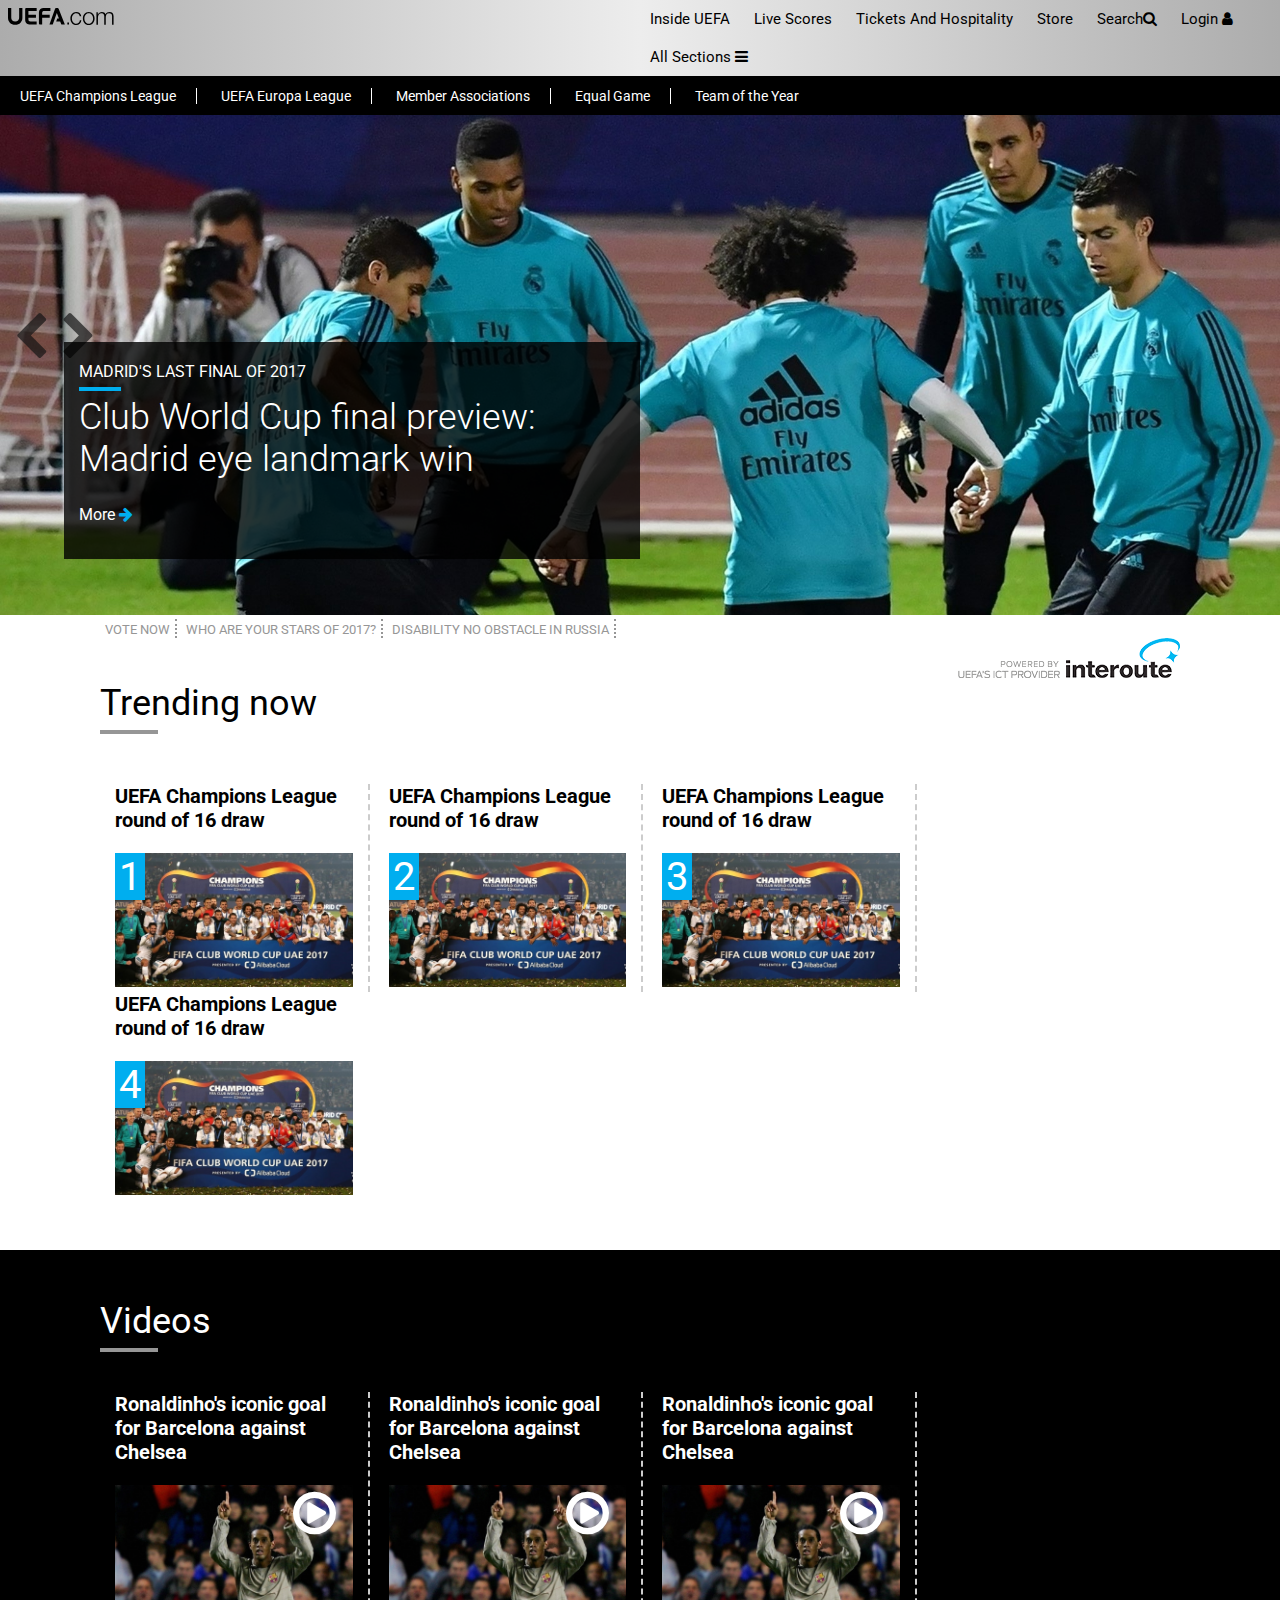
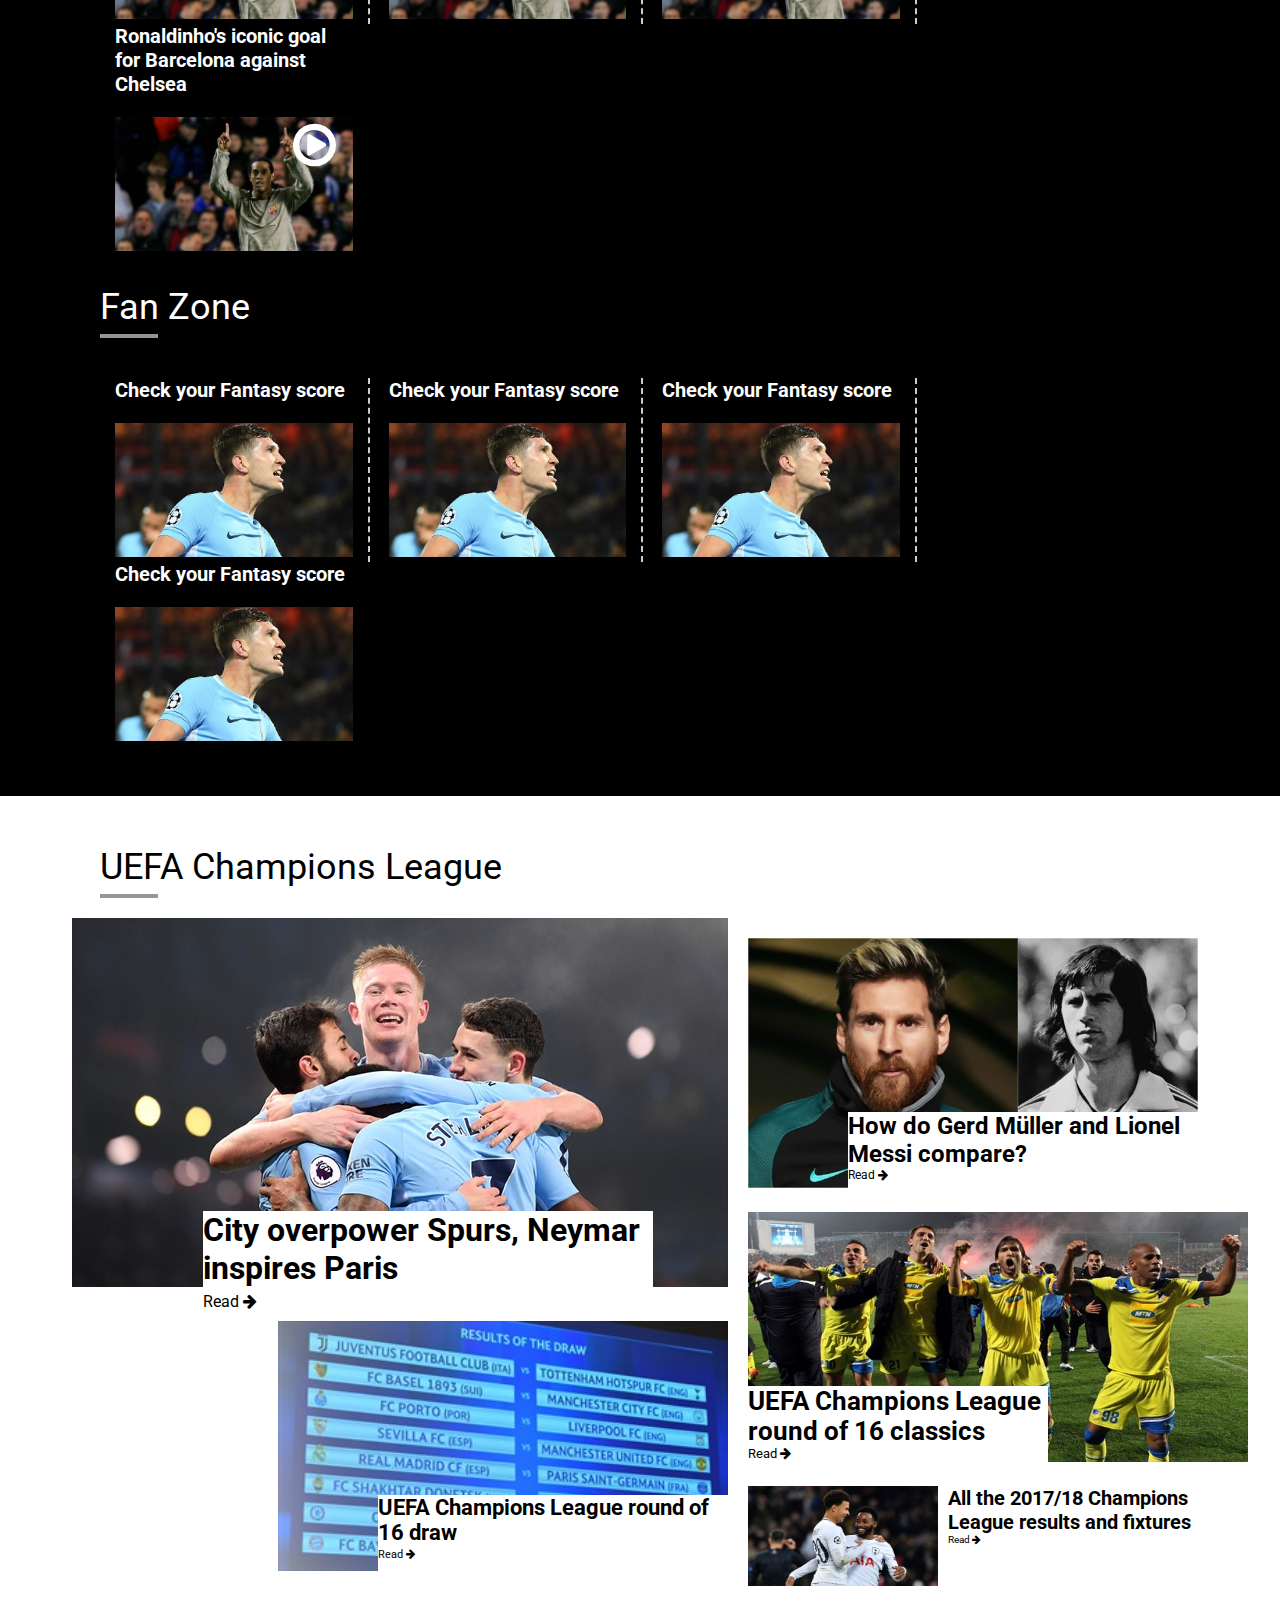
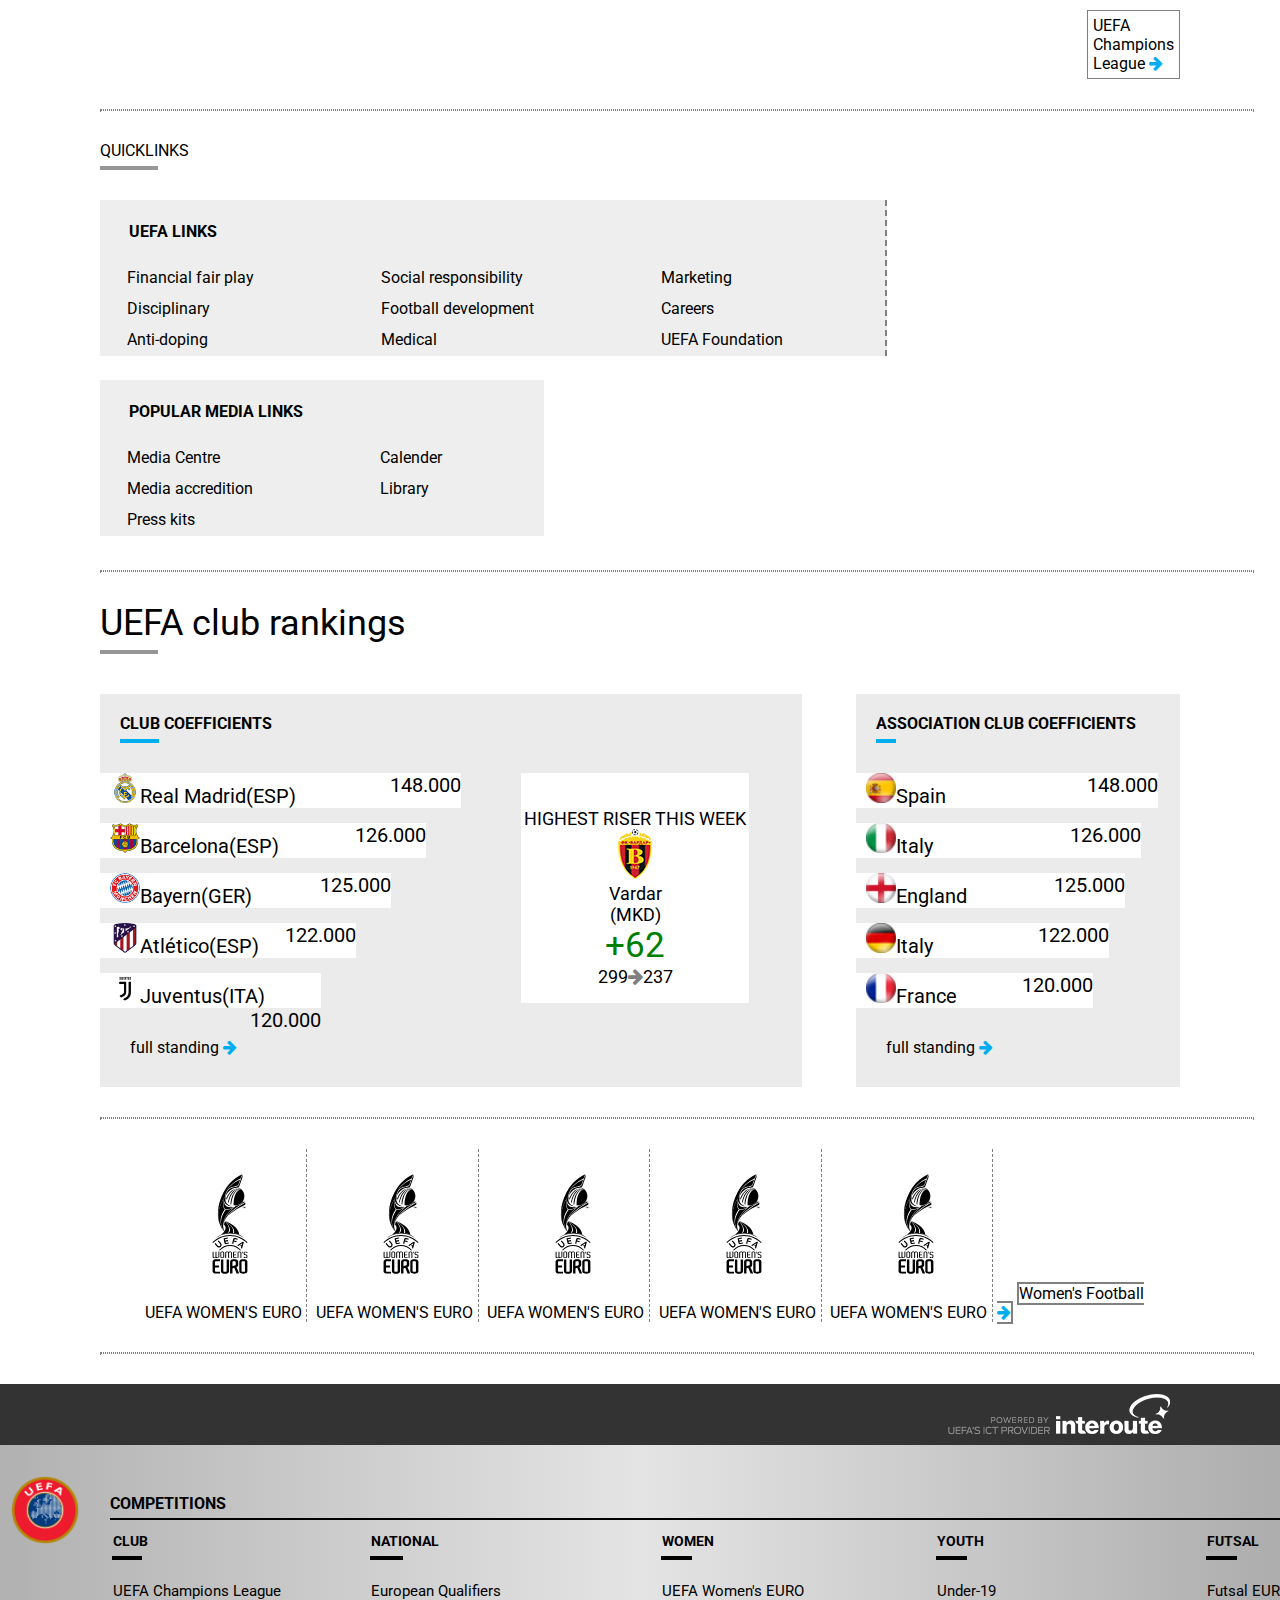
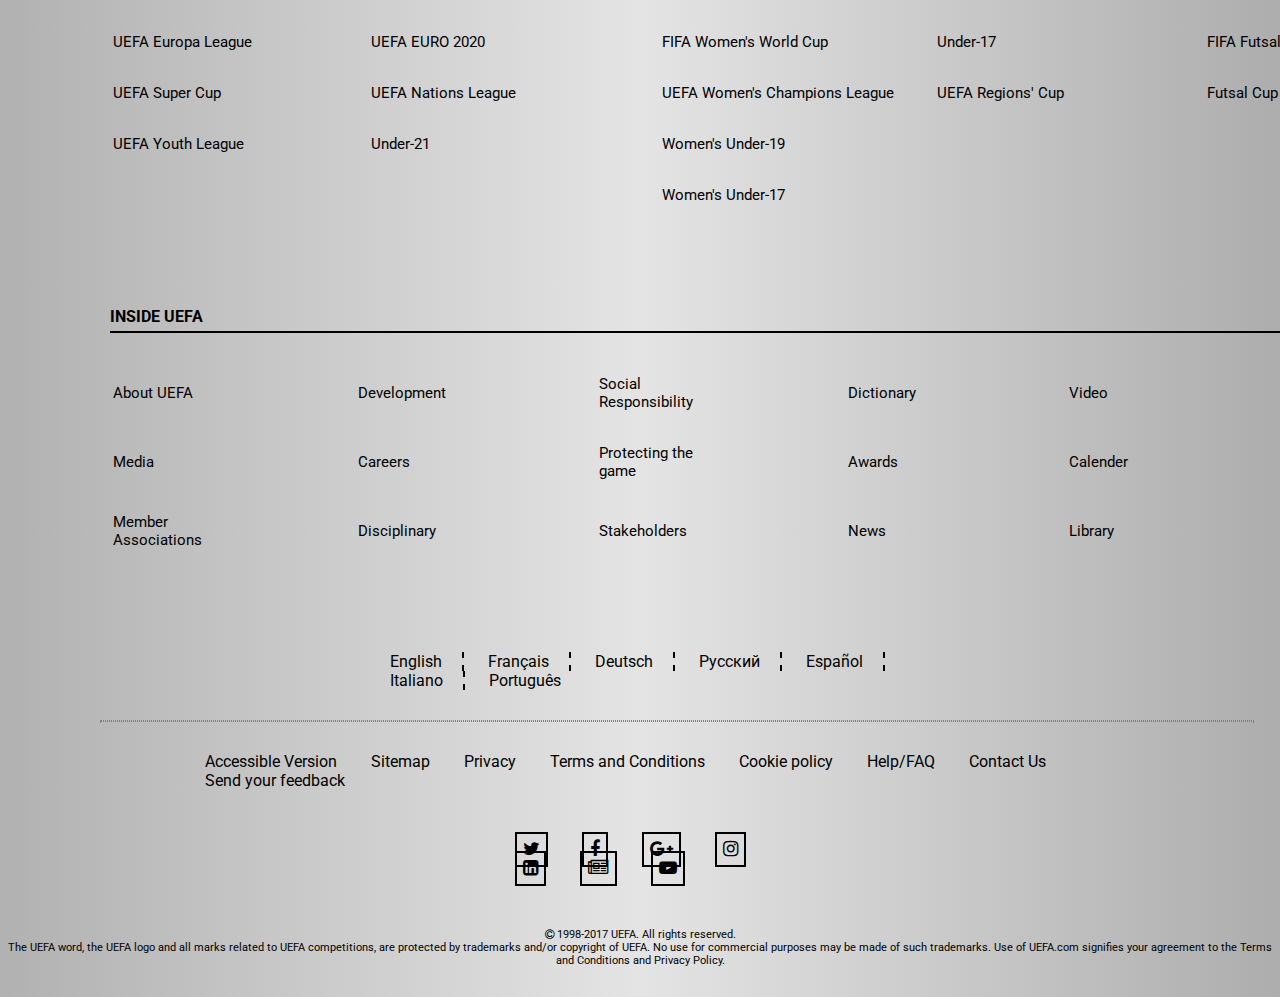
<file: index.html>
<!DOCTYPE html>
<html lang="en">
<head>
    <meta charset="UTF-8">
    <meta name="viewport" content="width=device-width, initial-scale=1.0">
    <meta http-equiv="X-UA-Compatible" content="ie=edge">
    <title>Index | UEFA</title>
    <link href="https://fonts.googleapis.com/css?family=Roboto" rel="stylesheet">
    <link rel="icon" href="assets/images/favicon.ico">
    <link rel="stylesheet" href="assets/stylesheets/font-awesome.min.css">
    <link rel="stylesheet" href="assets/stylesheets/main.css">
</head>
<body>
    <div id="container">
        <div id="header">
            <div class="header_top clearfix">
                <div class="logo left">
                    <a href="#">
                        <img src="assets/images/logo.svg" alt="logo">
                    </a>
                </div>
                <div id="main-navigation" class="right">
                    <ul>
                        <li><a href="#">Inside UEFA</a></li>
                        <li><a href="#">Live Scores</a></li>
                        <li><a href="#"> Tickets And Hospitality</a></li>
                        <li><a href="#">Store</a></li>
                        <li><a href="#">Search<i class="fa fa-search" aria-hidden="true"></i></a></li>
                        <li><a href="#">Login <i class="fa fa-user" aria-hidden="true"></i></a></li>
                        <li><a href="#">All Sections <i class="fa fa-navicon" aria-hidden="true"></i></a></li>
                    </ul>
                </div>
            </div>
            <div class="header_bottom">
                <ul>
                    <li><a href="#">UEFA Champions League</a></li>
                    <li><a href="#">UEFA Europa League</a></li>
                    <li><a href="#">Member Associations</a></li>
                    <li><a href="#">Equal Game</a></li>
                    <li><a href="#">Team of the Year</a></li>
                </ul>
            </div>
        </div>
 
        <div id="banner">
            <div class="image">
               <a href="#">
                   <img src="assets/images/image_1.jpg" alt="banner-1">
                </a>
            </div>
            <div class="icon">
                <i class="fa fa-chevron-left" aria-hidden="true"></i>
                <i class="fa fa-chevron-right" aria-hidden="true"></i>
            </div>
            <div class="description">
                <a href="#">
                    <span class="Title">MADRID'S LAST FINAL OF 2017 </span>
                    <h1>Club World Cup final preview: Madrid eye landmark win </h1>
                    <span>More <i class="fa fa-arrow-right" aria-hidden="true"></i></span>
                </a>
            </div>
        </div>
        <div class="section1 clearfix">
            <div class="div1">
                <span><a href="#">VOTE NOW</a></span>
                <span><a href="#">WHO ARE YOUR STARS OF 2017?</a></span>
                <span><a href="#">DISABILITY NO OBSTACLE IN RUSSIA</a></span>
            </div>
                <div class="right"> 
                <img src="assets/images/interoute_color.png" alt="">
            </div>
        </div>
        <div class="section2">
            <div class="row1">Trending now</div>
            <div class="row2">
                <div class="col1">
                        <h4><a href="#">UEFA Champions League round of 16 draw</a></h4>
                        <div class="div2">
                            <a href="#"><img src="assets/images/image_8.jpg" alt=""></a>
                            <div class="number">1</div>
                            <div class="read">Read <i class="fa fa-arrow-right" aria-hidden="true"></i></div>
                        </div> 
                </div>
                <div class="col1">
                    <h4><a href="#">UEFA Champions League round of 16 draw</a></h4>
                    <div class="div2">
                        <a href="#"><img src="assets/images/image_8.jpg" alt=""></a>
                        <div class="number">2</div>
                        <div class="read">Read <i class="fa fa-arrow-right" aria-hidden="true"></i></div>
                    </div>     
                </div>
                <div class="col1">
                    <h4><a href="#">UEFA Champions League round of 16 draw</a></h4>
                    <div class="div2">
                        <a href="#"><img src="assets/images/image_8.jpg" alt=""></a>
                        <div class="number">3</div>
                        <div class="read">Read <i class="fa fa-arrow-right" aria-hidden="true"></i></div>
                    </div>     
                </div>
                <div class="col1">
                    <h4><a href="#">UEFA Champions League round of 16 draw</a></h4>
                    <div class="div2">
                        <a href="#"><img src="assets/images/image_8.jpg" alt=""></a>
                        <div class="number">4 </div>
                        <div class="read">Read <i class="fa fa-arrow-right" aria-hidden="true"></i></div>
                    </div>     
                </div>
            </div>         
        </div>
<!-- ............................................................................................................................. -->
        <div class="section3">
            <div class="row3">Videos</div>
            <div class="row4">
                    <div class="col2">
                            <h4><a href="#">Ronaldinho's iconic goal for Barcelona against Chelsea</a></h4>
                            <div class="div3">
                                <a href="#"><img src="assets/images/image_3.jpg" alt=""></a>
                                <div class="play"> <i class="fa fa-play-circle-o" aria-hidden="true"></i></div>
                                <div class="watch">Watch<i class="fa fa-arrow-right" aria-hidden="true"></i></div>
                            </div> 
                    </div>
                    <div class="col2">
                            <h4><a href="#">Ronaldinho's iconic goal for Barcelona against Chelsea</a></h4>
                            <div class="div3">
                                <a href="#"><img src="assets/images/image_3.jpg" alt=""></a>
                                <div class="play"> <i class="fa fa-play-circle-o" aria-hidden="true"></i></div>
                                <div class="watch">Watch<i class="fa fa-arrow-right" aria-hidden="true"></i></div>
                            </div> 
                    </div>
                    <div class="col2">
                            <h4><a href="#">Ronaldinho's iconic goal for Barcelona against Chelsea</a></h4>
                            <div class="div3">
                                <a href="#"><img src="assets/images/image_3.jpg" alt=""></a>
                                <div class="play"> <i class="fa fa-play-circle-o" aria-hidden="true"></i></div>
                                <div class="watch">Watch<i class="fa fa-arrow-right" aria-hidden="true"></i></div>
                            </div> 
                    </div>
                    <div class="col2">
                            <h4><a href="#">Ronaldinho's iconic goal for Barcelona against Chelsea</a></h4>
                            <div class="div3">
                                <a href="#"><img src="assets/images/image_3.jpg" alt=""></a>
                                <div class="play"> <i class="fa fa-play-circle-o" aria-hidden="true"></i></div>
                                <div class="watch">Watch<i class="fa fa-arrow-right" aria-hidden="true"></i></div>
                            </div> 
                    </div>
            </div>
            <div class="row5">Fan Zone</div>
            <div class="row6">
                <div class="col3">
                        <h4><a href="#">Check your Fantasy score</a></h4>
                        <div class="div4">
                            <a href="#"><img src="assets/images/image_9.jpg" alt=""></a>
                            <div class="watch">More<i class="fa fa-arrow-right" aria-hidden="true"></i></div>
                        </div> 
                </div>
                <div class="col3">
                        <h4><a href="#">Check your Fantasy score</a></h4>
                        <div class="div4">
                            <a href="#"><img src="assets/images/image_9.jpg" alt=""></a>
                            <div class="watch">More<i class="fa fa-arrow-right" aria-hidden="true"></i></div>
                        </div> 
                </div>
                <div class="col3">
                        <h4><a href="#">Check your Fantasy score</a></h4>
                        <div class="div4">
                            <a href="#"><img src="assets/images/image_9.jpg" alt=""></a>
                            <div class="watch">More<i class="fa fa-arrow-right" aria-hidden="true"></i></div>
                        </div> 
                </div>
                <div class="col3">
                        <h4><a href="#">Check your Fantasy score</a></h4>
                        <div class="div4">
                            <a href="#"><img src="assets/images/image_9.jpg" alt=""></a>
                            <div class="watch">More<i class="fa fa-arrow-right" aria-hidden="true"></i></div>
                        </div> 
                </div>
        </div>
        </div>
<!-- ............................................................................................................................. -->        
        <div class="section4 clearfix">
            <div class="row7">UEFA Champions League</div>
            <div class="col4 left">
                <div class="row8 right">
                    <a href="#">
                        <img src="assets/images/image_4.jpg" alt="image4">
                     </a>
                    <div class="div5">
                        <a href="#">
                            <h1>City overpower Spurs, Neymar inspires Paris</h1>
                            <span>Read <i class="fa fa-arrow-right" aria-hidden="true"></i></span>
                        </a>
                    </div>
                </div>
                <div class="row9 right">
                    <a href="#">
                        <img src="assets/images/image_2.jpg" alt="">
                    </a>  
                    <div class="div6">
                        <a href="#">
                            <h1>UEFA Champions League round of 16 draw</h1>
                            <span>Read <i class="fa fa-arrow-right" aria-hidden="true"></i></span>
                        </a>
                    </div>
                </div>
            </div>
            <div class="col5 right">
                <div class="row10 left">
                    <a href="#">
                        <img src="assets/images/image_5.jpg" alt="">
                    </a>
                    <div class="div7">
                        <a href="#">
                            <h1>How do Gerd Müller and Lionel Messi compare?</h1>
                            <span>Read <i class="fa fa-arrow-right" aria-hidden="true"></i></span>
                        </a>
                    </div>
                </div>
                <div class="row11 left">
                        <a href="#">
                            <img src="assets/images/image_6.jpg" alt="">
                        </a>
                        <div class="div8">
                            <a href="#">
                                <h1>UEFA Champions League round of 16 classics</h1>
                                <span>Read <i class="fa fa-arrow-right" aria-hidden="true"></i></span>
                            </a>
                        </div>
                </div>        
                <div class="row12 left">
                            <a href="#">
                                <img src="assets/images/image_7.jpg" alt="">
                            </a>
                            <div class="div9">
                                <a href="#">
                                    <h1>All the 2017/18 Champions League results and fixtures</h1>
                                    <span>Read <i class="fa fa-arrow-right" aria-hidden="true"></i></span>
                                </a>
                            </div>
                </div>        
                </div>
                <div class="row13 right">UEFA Champions League <i class="fa fa-arrow-right" aria-hidden="true"></i></div>
            </div>
   <!-- /* .......................................................................................................... */        -->
            <hr>
   <!-- /* .......................................................................................................... */         -->        
            <div class="section5">
                <div class="row14">QUICKLINKS</div>
                <table id="table1">
                    <tr>
                        <th>UEFA LINKS</th>
                    </tr>
                    <tr>
                        <td><a href="#">Financial fair play</a></td>
                        <td><a href="#">Social responsibility</a></td>
                        <td><a href="#">Marketing</a></td>
            
                    </tr>
                    <tr>
                        <td><a href="#">Disciplinary</a></td>
                        <td><a href="#">Football development</a></td>
                        <td><a href="#">Careers</a></td>
                        </a>
                    </tr>
                    <tr>
                        <td><a href="#">Anti-doping</a></td>
                        <td><a href="#">Medical</a></td>
                        <td><a href="#">UEFA Foundation</a></td>
                    </tr>                    
                </table>
                <table id="table1">
                    <tr>
                        <th>POPULAR MEDIA LINKS</th>
                    </tr>
                    <tr>
                        <td><a href="#">Media Centre</a></td>
                        <td><a href="#">Calender</a></td>
                    </tr>
                    <tr>
                        <td><a href="#">Media accredition</a></td>
                        <td><a href="#">Library</a></td>
                    </tr>
                    <tr>
                            <td><a href="#">Press kits</a></td>
                    </tr>
                </table>
            </div>
 <!-- /* .......................................................................................................... */         -->            
            <hr>
 <!-- /* .......................................................................................................... */         --> 
    <div class="section6">
    <div class="row7">UEFA club rankings</div>    
    <div class="main clearfix">
        <div class="sub1">
            <div class="row15">CLUB COEFFICIENTS</div>
            <div class="subsub1 left">
                <div class="bar1 "><img src="assets/images/icon1.png" alt=""><a href="#">Real Madrid</a>(ESP)
                     <div class="right">148.000</div></div>
                <div class="bar2 "><img src="assets/images/icon2.png" alt=""><a href="#">Barcelona</a>(ESP)
                     <div class="right">126.000</div></div>
                <div class="bar3 "><img src="assets/images/icon3.png" alt=""><a href="#">Bayern</a>(GER)
                     <div class="right">125.000</div></div>
                <div class="bar4 "><img src="assets/images/icon4.png" alt=""><a href="#">Atlético</a>(ESP)
                     <div class="right">122.000</div></div>
                <div class="bar5"><img src="assets/images/icon5.png" alt=""><a href="#">Juventus</a>(ITA)
                     <div class="right">120.000</div></div>
                <div class="row16"><a href="#"> full standing <i class="fa fa-arrow-right" aria-hidden="true"></i></a></div> 
            </div>
            <div class="subsub2 right">
                <div class="box">
                    <div class="content">
                            HIGHEST RISER THIS WEEK<br> <img src="assets/images/iconmain.png" alt=""><br>Vardar
                            <br>(MKD)<br><span>+62</span><br>299<i class="fa fa-arrow-right" aria-hidden="true"></i>237    
                    </div>    
                </div>
            </div>   
        </div>
       <div class="sub2">
                <div class="row15">ASSOCIATION CLUB COEFFICIENTS</div>
                <div class="bar1 "><img src="assets/images/flag1.png" alt=""><a href="#">Spain</a>
                     <div class="right">148.000</div></div>
                <div class="bar2 "><img src="assets/images/flag3.png" alt=""><a href="#">Italy</a>
                     <div class="right">126.000</div></div>
                <div class="bar3 "><img src="assets/images/flag2.png" alt=""><a href="#">England</a>
                     <div class="right">125.000</div></div>
                <div class="bar4 "><img src="assets/images/flag4.png" alt=""><a href="#">Italy</a>
                     <div class="right">122.000</div></div>
                <div class="bar5"><img src="assets/images/flag5.png" alt=""><a href="#">France</a>
                     <div class="right">120.000</div></div>
                <div class="row16"><a href="#"> full standing <i class="fa fa-arrow-right" aria-hidden="true"></i></a></div>
        </div> 
    </div>
    </div>
<!-- /* .......................................................................................................... */         -->     
    <hr>   
<!-- /* .......................................................................................................... */         -->  
    <div class="section7">
        <ul>
            <li><a href="#"><img src="assets/images/logo2.svg" alt="">UEFA WOMEN'S EURO</a></li>
            <li><a href="#"><img src="assets/images/logo2.svg" alt="">UEFA WOMEN'S EURO</a></li>
            <li><a href="#"><img src="assets/images/logo2.svg" alt="">UEFA WOMEN'S EURO</a></li>
            <li><a href="#"><img src="assets/images/logo2.svg" alt="">UEFA WOMEN'S EURO</a></li>
            <li><a href="#"><img src="assets/images/logo2.svg" alt="">UEFA WOMEN'S EURO</a></li>
            <li><div class="col6">Women's Football <i class="fa fa-arrow-right" aria-hidden="true"></i></div></li>
        </ul>
    </div>
<!-- /* .......................................................................................................... */         -->      
    <hr>
<!-- /* .......................................................................................................... */         -->  
<div class="row17 right"><img src="assets/images/interoute2.png" alt=""></div>
<div id="footer">
    <div class="icon2 left">
        <img src="assets/images/icon11.png" alt="">
    </div>
    <div class="sec1">
        <h4>COMPETITIONS</h4>
        <hr class="insidehr">
        <table class="table1">
            <tr>
                <th>CLUB</th>
                <th>NATIONAL</th>
                <th>WOMEN</th>
                <th>YOUTH </th>
                <th>FUTSAL</th>
            </tr>
            <tr>
                <td><a href="#">UEFA Champions League</a></td>
                <td><a href="#">European Qualifiers</a></td>
                <td><a href="#">UEFA Women's EURO</a></td>
                <td><a href="#">Under-19</a></td>
                <td><a href="#">Futsal EURO</a></td>
            </tr>
             <tr>
                <td><a href="#">UEFA Europa League</a></td>
                <td><a href="#">UEFA EURO 2020</a></td>
                <td><a href="#">FIFA Women's World Cup</a></td>
                <td><a href="#">Under-17</a></td>
                <td><a href="#">FIFA Futsal World Cup</a></td>
            </tr>
             <tr>
                <td><a href="#">UEFA Super Cup</a></td>
                <td><a href="#">UEFA Nations League</a></td>
                <td><a href="#">UEFA Women's Champions League</a></td>
                <td><a href="#">UEFA Regions' Cup</a></td>
                <td><a href="#">Futsal Cup</a></td>
            </tr>
             <tr>
                <td><a href="#">UEFA Youth League</a></td>
                <td><a href="#">Under-21</a></td>
                <td><a href="#">Women's Under-19</a></td>
                <td></td>
                <td></td>
            </tr>
             <tr>
                <td></td>
                <td></td>
                <td><a href="#">Women's Under-17</a></td>
                <td></td>
                <td></td>
            </tr>
        </table>
    </div>
    <div class="sec2">
        <h4>INSIDE UEFA</h4>
        <hr class="insidehr">                               <!-- this line not working -->
        <table class="table2">
            <tr>
                <td><a href="#">About UEFA</a></td>
                <td><a href="#">Development</a></td>
                <td><a href="#">Social Responsibility</a></td>
                <td><a href="#">Dictionary</a></td>
                <td><a href="#">Video</a></td>
            </tr>
             <tr>
                <td><a href="#">Media</a></td>
                <td><a href="#">Careers</a></td>
                <td><a href="#">Protecting the game</a></td>
                <td><a href="#">Awards</a></td>
                <td><a href="#">Calender</a></td>
            </tr>
             <tr>
                <td><a href="#">Member Associations</a></td>
                <td><a href="#">Disciplinary</a></td>
                <td><a href="#">Stakeholders</a></td>
                <td><a href="#">News</a></td>
                <td><a href="#">Library</a></td>
            </tr>
        </table>
    </div>
    <div class="sec3">
        <ul>
            <li><a href="#">English</a></li>
            <li><a href="#">Français</a></li>
            <li><a href="#">Deutsch</a></li>
            <li><a href="#">Русский</a></li>
            <li><a href="#">Español</a></li>
            <li><a href="#">Italiano</a></li>
            <li><a href="#">Português</a></li>
        </ul>
    </div>
    <hr>
    <div class="sec4">
        <ul>
            <li><a href="#">Accessible Version</a></li>
            <li><a href="#">Sitemap</a></li>
            <li><a href="#">Privacy</a></li>
            <li><a href="#">Terms and Conditions</a></li>
            <li><a href="#">Cookie policy</a></li>
            <li><a href="#">Help/FAQ</a></li>
            <li><a href="#">Contact Us</a></li>
            <li><a href="#">Send your feedback</a></li>
        </ul>
    </div>
    <div class="sec5">
        <ul>
            <li><a href="#"> <i class="fa fa-twitter" aria-hidden="true"></i></a></li>
            <li><a href="#"><i class="fa fa-facebook-f" aria-hidden="true"></i></a></li>
            <li><a href="#"><i class="fa fa-google-plus" aria-hidden="true"></i></a></li>
            <li><a href="#"><i class="fa fa-instagram" aria-hidden="true"></i></a></li>
            <li><a href="#"><i class="fa fa-linkedin-square" aria-hidden="true"></i></a></li>
            <li><a href="#"><i class="fa fa-newspaper-o" aria-hidden="true"></i></a></li>
            <li><a href="#"><i class="fa fa-youtube-play" aria-hidden="true"></i></a></li>
        </ul>
    </div>
    <div class="sec6">
            <i class="fa fa-copyright" aria-hidden="true"></i> 1998-2017 UEFA. All rights reserved. <br>
             The UEFA word, the UEFA logo and all marks related to UEFA competitions, are protected by trademarks and/or copyright of UEFA.
             No use for commercial purposes may be made of such trademarks. 
             Use of UEFA.com signifies your agreement to the Terms and Conditions and Privacy Policy.
    </div>
</div>
    
    </div>
    </body>
</html>
</file>
<file: assets/stylesheets/main.css>
body{
    margin: 0;
    font-family: 'Roboto','Helvetics', sans-serif;
}
.left{
    float:left;
}
.right{
    float: right;
}
.clearfix:after{
    content:"";
    clear:both;
    display:table;
}
h1,h2,h3,h4,h5,h6{
    margin-top:0px;
}
#header{

}
#header .header_top{
    background: linear-gradient(to right,#ACACAC,#EDEDED,#ACACAC);
}
#header .logo{
    padding:8px;
    width:15%;
}
#header .logo img{
    width:55%;
}
#main-navigation{
width: 50%;
}
#main-navigation ul{
    margin: 0px;
    padding: 0px;
    list-style: none;
}
#main-navigation ul li{
    font-size:15px;
    display: inline-block;
}
#main-navigation ul li a{
    display: block;
    padding:10px;
    color:#000;
    text-decoration: none;
}
#main-navigation ul li a:hover{
    color:#A5D4E9;    
}

#header .header_bottom{
    padding: 10px 0px;
    background-color: #000;
}
#header .header_bottom ul{
    margin:0px;
    padding: 0px;
    list-style-type: none;
}
#header .header_bottom ul li{
    display: inline-block;
}
#header .header_bottom ul li a{
    font-size: 14px;
    color: #fff;
    text-decoration: none;
    padding: 0px 20px;
    border-right: 1px solid #fff;
}
#header .header_bottom ul li a:hover{
    color: rgb(163, 151, 151);
}
#header .header_bottom ul li:last-child a {
    border-right: none;
}
#banner{
    position:relative;
}
#banner img{
    width: 100%;
 }
#banner .icon{
    position:absolute;
    bottom:50%;
    left:1%;
    font-size: 50px;
    display: block; 
    color: rgba(20, 20, 20, 0.7);
} 
#banner .icon:hover{
    color: rgba(200, 200, 200, 0.8);
}
 /* #banner .icon i[class="fa fa-chevron-right"]{
    bottom:50%;
    left:99%; 
    font-size: 50px;
    color: rgba(20, 20, 20, 0.7);
}  */
#banner .description{
    position: absolute;
    bottom: 12%;
    left: 5%;
    width: 45%;
    background: rgba(0,0,0,0.8);
}
#banner .description a{
    color: #fff;
    display: block;
    text-decoration: none;
    padding: 20px 15px;
}
#banner .description h1{
    font-size: 36px;
    font-weight: 300;
}

#banner .description span{
    display: block;
    margin-bottom: 15px;
    position: relative;
}
#banner .description .Title:after{
    content: "";
    border: 2px solid #00AEEF;
    position: absolute;
    left: 0px;
    bottom: -10px;
    width: 7%;
}
#banner .description span i{
    color:#00AEEF;
}
#banner .description a:hover{
    background: rgba(0,0,0,0.9);
    
}
/* ................................................................................................................................ */
.section1{
    margin: 0px 100px;
}
.section1 span{
    border-right: 2px dotted rgb(150,150,150);
}
/* .section .div1:last-child{
    border-right: none;
} */
.section1 a{
    text-decoration: none;
    color:rgb(150,150,150);
    font-size: 13px;
    padding: 5px 5px;
}
/* ................................................................................................................................ */
.section2{
    margin:0px 100px; 
}
 .section2 .row1{
    font-size: 36px;
    font-weight:10px;
    position: relative;
}
.section2 .row1::after{
    content: "";
    border: 2px solid rgb(150,150,150);
    position: absolute;
    left: 0px;
    bottom: -10px;
    width: 5%;
}
.section2 .row2{
    margin-top: 60px;
}
.section2 .row2 .col1{
    display: inline-block;
    width: 22%;
    padding: 0px 15px;
    border-right: 2px dashed #ccc;
}
.section2 .row2 .col1:last-child{
    border-right: none;
}
.section2 .row2 .col1 a{
    text-align: center;
    text-decoration: none;
    color: black;
    font-size: 20px;
}
.section2 .row2 .col1 a:hover{
    color:#00AEEF;
}
.section2 .row2 .col1 .div2{
    position: relative;
}
.section2 .row2 .col1 .div2 img{
    width: 100%;
}
.section2 .row2 .col1 .div2 a:hover img{
    filter: brightness(50%);
}
.section2 .row2 .col1 .div2 .number{
    position:absolute;
    top:0;
    left:0;
    background-color: #00AEEF;
    display: block;
    color: white;
    font-size: 40px;
    width: 30px;
    text-align: center;
}
.section2 .row2 .col1 .div2 .read{
    position: absolute;
    left:15px;
    bottom:30px;
    color: white;
    font-size: 16px;
    display:none;  
}
.section2 .row2 .col1 .div2 .read i{
    color:#00AEEF;
}
.section2 .row2 .col1 .div2:hover .read{                    /*when i am writing a:hover next to div, its not working,why*/
    display: block;
}
/* .section2 .row2 .col1 h4:hover .read{                    when i am trying to display read when hovering over above text,not working
    display: block;                                         either by a:hover or h4:hover
} */

/* ................................................................................................................................ */
.section3{
    margin:50px 0px 0px;
    background-color: black;
}
.section3 .row3{
    padding: 50px 0px 0px;
    margin: 0px 100px ;
    font-size: 36px;
    font-weight:10px;
    position: relative;
    color: white;
}
.section3 .row3::after{
    content: "";
    border: 2px solid rgb(150,150,150);
    position: absolute;
    left: 0px;
    bottom: -10px;
    width: 5%;
}
.section3 .row4{
    margin: 50px 100px 30px;
}
.section3 .row4 .col2{
    display: inline-block;
    width: 22%;
    padding: 0px 15px;
    border-right: 2px dashed #ccc;
}
.section3 .row4 .col2:last-child{
    border-right: none;
}
.section3 .row4 .col2 a{
    text-align: center;
    text-decoration: none;
    color: white;
    font-size: 20px;
}
.section3 .row4 .col2 a:hover{
    color:#00AEEF;
}
.section3 .row4 .col2 .div3{
    position: relative;
}
.section3 .row4 .col2 .div3 img{
    width: 100%;
}
.section3 .row4 .col2 .div3 a:hover img{
    filter: brightness(50%);
}
.section3 .row4 .col2 .div3 .play{
    position:absolute;
    top:0;
    right:30px;
    display: block;
    color: white;
    font-size: 50px;
    width: 30px;
    text-align: center;
}
.section3 .row4 .col2 .div3 .watch{
    position: absolute;
    left:20px;
    bottom:30px;
    color: white;
    font-size: 16px;
    display:none;  
}
.section3 .row4 .col2 .div3 .watch i{
    color:#00AEEF;
}
.section3 .row4 .col2 .div3:hover .watch{                    /*when i am writing a:hover next to div, its not working,why*/
    display: block;
}

.section3 .row5{
    padding: 0px 0px 0px;
    margin: 0px 100px ;
    font-size: 36px;
    font-weight:10px;
    position: relative;
    color: white;
}
.section3 .row5::after{
    content: "";
    border: 2px solid rgb(150,150,150);
    position: absolute;
    left: 0px;
    bottom: -10px;
    width: 5%;
}
.section3 .row6{
    margin: 50px 100px;
    padding: 0px 0px 50px;
}
.section3 .row6 .col3{
    display: inline-block;
    width: 22%;
    padding: 0px 15px;
    border-right: 2px dashed #ccc;
}
.section3 .row6 .col3:last-child{
    border-right: none;
}
.section3 .row6 .col3 a{
    text-align: center;
    text-decoration: none;
    color: white;
    font-size: 20px;
}
.section3 .row6 .col3 a:hover{
    color:#00AEEF;
}
.section3 .row6 .col3 .div4{
    position: relative;
}
.section3 .row6 .col3 .div4 img{
    width: 100%;
}
.section3 .row6 .col3 .div4 a:hover img{
    filter: brightness(50%);
}
.section3 .row6 .col3 .div4 .watch{
    position: absolute;
    left:20px;
    bottom:30px;
    color: white;
    font-size: 16px;
    display:none;  
}
.section3 .row6 .col3 .div4 .watch i{
    color:#00AEEF;
}
.section3 .row6 .col3 .div4:hover .watch{                    /*when i am writing a:hover next to div, its not working,why*/
    display: block;
}

/* ................................................................................................................................ */
.section4{
    margin: 0 100px;
}
.row7{
    font-size: 36px;
    font-weight:10px;
    position: relative;
    color: black;
}
.row7::after{
    content: "";
    border: 2px solid rgb(150,150,150);
    position: absolute;
    left: 0px;
    bottom: -10px;
    width: 5%;
}
.section4 .col4{
    width:60%;
    margin-top:30px;
    margin-left: 0px;
}
.section4 .col4 .row8{ 
    position: relative;
    right:20px;
}
.section4 .col4 .row8 a img:hover {
    filter:brightness(50%); 
}
.section4 .col4 .row8 .div5{
    width:450px;
    height:100px;
    background-color: white;
    position: absolute;
    bottom:-20px;
    right:75px;
    /* border: 1px solid black; */
}
.section4 .col4 .row8 .div5 h1{
    margin-bottom: 5px;
}
.section4 .col4 .row8 .div5 a{
    text-decoration: none;
    color: black;
}
.section4 .col4 .row8 .div5 a:hover{
    
    color:#00AEEF;
}
.section4 .col4 .row9{
    margin-top:30px;
    position: relative;
    right: 20px;
}
.section4 .col4 .row9 a img{
    width: 450px;
    height: 250px;
}
.section4 .col4 .row9 a img:hover {
    filter: brightness(50%);
}
.section4 .col4 .row9 .div6{
    width:350px;
    height:80px;
    background-color: white;
    position:absolute;
    bottom:0px;
    right:0px;
    /* border: 1px solid black; */
    font-size: 11px;
}
.section4 .col4 .row9 .div6 h1{
    margin-bottom: 3px;
}
.section4 .col4 .row9 .div6 a{
    text-decoration: none;
    color: black;
}
.section4 .col4 .row9 .div6 a:hover{
    color:#00AEEF;
}

.section4 .col5{
    float: right;
    width:40%;
    margin-top:50px;
}
.section4 .col5 .row10{
    position: relative;
}
.section4 .col5 .row10 a img{
    width:450px;
    height:250px;
}
.section4 .col5 .row10 a img:hover {                               
      filter: brightness(50%);
}
.section4 .col5 .row10 .div7{
    width:350px;
    height:80px;
    background-color: white;
    position:absolute;
    bottom:0px;
    right:0px;
    /* border: 1px solid black; */
    font-size: 12px;
}
.section4 .col5 .row10 .div7 h1{
    margin-bottom: 0px;
}
.section4 .col5 .row10 .div7 a{
    text-decoration: none;
    color: black;
}
.section4 .col5 .row10 .div7 a:hover{                              
    color:#00AEEF;
}
.section4 .col5 .row11{
    margin-top: 20px;
    position: relative;
}
.section4 .col5 .row11 a img{
    width:500px;
    height:250px;
}
.section4 .col5 .row11 a img:hover {
    filter:brightness(50%);
}
.section4 .col5 .row11 .div8{
    width:300px;
    height:80px;
    background-color: white;
    position:absolute;
    bottom:0px;
    left:0px;
    /* border: 1px solid black; */
    font-size: 13px;
}
.section4 .col5 .row11 .div8 h1{
    margin-bottom: 0px;
}
.section4 .col5 .row11 .div8 a{
    text-decoration: none;
    color: black;
}
.section4 .col5 .row11 .div8 a:hover{
    color:#00AEEF;
}
.section4 .col5 .row12{
    margin-top: 20px;
    position: relative;
}
.section4 .col5 .row12 a img{
    width:190px;
    height:100px;
}
.section4 .col5 .row12 a img:hover {
    filter: brightness(50%);
}
.section4 .col5 .row12 .div9{
    width:250px;
    height:80px;
    font-size:10px;
    background-color: white;
    position:absolute;
    top:0px;
    left:200px;
    /* border: 1px solid black; */ 
}
.section4 .col5 .row12 .div9 h1{
    margin-bottom: 0px;
}
.section4 .col5 .row12 .div9 a{
    text-decoration: none;
    color: black;
}
.section4 .col5 .row12 .div9 a:hover{
    color:#00AEEF;
}
.section4 .row13{
    margin:20px 0px 0px 1000px;
    padding: 5px;
    border:1px solid grey;
    display: inline;
}
.section4 .row13 i{
    color:#00AEEF;
}
.section4 .row13:hover{
    color:#00AEEF;
}
hr{
    margin: 30px 100px 30px 100px;
    width: 90%;
    border: 1px dotted grey;
}
/* ................................................................................................................................ */
.section5{
    margin:25px 100px;
}
.section5 .row14{
    margin-bottom:20px;
    font-size: 16px;
    font-weight:10px;
    position: relative;
    color: black;
}
.section5 .row14::after{
    content: "";
    border: 2px solid rgb(150,150,150);
    position: absolute;
    left: 0px;
    bottom: -10px;
    width: 5%;
}
#table1{
    display: inline-block;
    margin-top:20px;
    margin-right: -4px;
    background-color: #EEEEEE;
    border-right: 2px dashed grey;
}
/* .section5:last-child{
    border-right: none;
} */
#table1 th{
    text-align: left;
    padding: 20px 27px 20px;
} 
#table1 td{
    padding:5px 100px 5px 25px;
}
#table1 td a{
    color: black;
    text-decoration: none;
}
#table1 a:hover{
    color:#00AEEF;    
}
.section5 #table1:last-child{
    border-right: none;
}
.section5 #table1 tr:last-child{
    padding-bottom: 60px;
}
/* how to include gap after last line */
/* ................................................................................................................................ */
.section6 {
    margin: 0px 100px;
}
.section6 .main .sub1{
    margin-top: 50px;
    margin-right: 30px;
    width:65%;
    display: inline-block;
    background-color: #EBEBEB; 
}
.section6 .main .sub1 .row15{
    padding: 20px;
    margin-bottom:20px;
    font-size: 16px;
    font-weight:bold;
    position: relative;
    color: black;
}
.section6 .main .sub1 .row15::after{
    content: "";
    border: 2px solid #00AEEF;
    position: absolute;
    left: 20px;
    bottom: 10px;
    width: 5%;
}
.section6 .main .sub1 .subsub1{
    width:50%;
}
.section6 .main .sub1 .subsub1 a{
    text-decoration: none;
    color: black;
    /* font-weight:bolder; */
}
.section6 .main .sub1 .subsub1 a:hover{
    color:#00AEEF;
}
.section6 .main .sub1 .subsub1 img{
    width:30px;
    height:30px;
}
.section6 .main .sub1 .bar1{
    margin-bottom: 15px; 
    padding-left:10px;
    background-color: white;
    display: block;
    width:100%;
    font-size: 20px;
}
.section6 .main .sub1 .bar2{
    margin-bottom: 15px; 
    padding-left:10px;
    background-color: white;
    display: block;
    width:90%;
    font-size: 20px;
}
.section6 .main .sub1 .bar3{
    margin-bottom: 15px; 
    padding-left:10px;
    background-color: white;
    display: block;
    width:80%;
    font-size: 20px;
}
.section6 .main .sub1 .bar4{
    margin-bottom: 15px; 
    padding-left:10px;
    background-color: white;
    display: block;
    width:70%;
    font-size: 20px;
}
.section6 .main .sub1 .bar5{
    margin-bottom: 15px; 
    padding-left:10px;
    background-color: white;
    display: block;
    width:60%;
    font-size: 20px;
}
.section6 .main .sub1 .row16{
    margin:30px;
}
.section6 .main .sub1 .row16 i{
    color: #00AEEF;
}
.section6 .main .sub1 .row16 a:hover{
    color:#00AEEF;
}
.section6 .main .sub1 .subsub2{
    display: block;
    width:50%;
}
.section6 .main .sub1 .subsub2 .box{
    margin: 0px 30px 0px 70px;
    width:65%;
    height:230px;
    background-color: white;
}
.section6 .main .sub1 .subsub2 .box .content{
    padding-top: 35px;
    text-align: center;
    font-size: 18px;
}
.section6 .main .sub1 .subsub2 .box .content span{
    color:green;
    font-size: 35px;
}
.section6 .main .sub1 .subsub2 .box .content i{
    color: grey;
}


.section6 .main .sub2{
    margin-top: 50px;
    width:30%;
    display: inline-block; 
    background-color: #EBEBEB; 
    float:right;
}
.section6 .main .sub2 .row15{
    padding: 20px;
    margin-bottom:20px;
    font-size: 16px;
    font-weight:bold;
    position: relative;
    color: black;
}
.section6 .main .sub2 .row15::after{
    content: "";
    border: 2px solid #00AEEF;
    position: absolute;
    left: 20px;
    bottom: 10px;
    width: 5%;
}
.section6 .main .sub2 a{
    text-decoration: none;
    color: black;
}
.section6 .main .sub2 a:hover{
    color:#00AEEF;
}
.section6 .main .sub2 img{
    width:30px;
    height:30px;
}
.section6 .main .sub2 .bar1{
    margin-bottom: 15px; 
    padding-left:10px; 
    background-color: white;
    display: block;
    width:90%;
    font-size: 20px;
}
.section6 .main .sub2 .bar2{
    margin-bottom: 15px;
    padding-left:10px; 
    background-color: white;
    display: block;
    width:85%;
    font-size: 20px;
}
.section6 .main .sub2 .bar3{
    margin-bottom: 15px; 
    padding-left:10px;
    background-color: white;
    display: block;
    width:80%;
    font-size: 20px;
}
.section6 .main .sub2 .bar4{
    margin-bottom: 15px; 
    padding-left:10px;
    background-color: white;
    display: block;
    width:75%;
    font-size: 20px;
}
.section6 .main .sub2 .bar5{
    margin-bottom: 15px; 
    padding-left:10px;
    background-color: white;
    display: block;
    width:70%;
    font-size: 20px;
}
.section6 .main .sub2 .row16{
    margin:30px;
}
.section6 .main .sub2 .row16 i{
    color: #00AEEF;
}
.section6 .main .sub2 .row16 a:hover{
    color:#00AEEF;
}
/* ................................................................................................................................ */

.section7{
    margin: 0px 100px;
}
.section7 ul{
    list-style: none;
}
.section7 ul li{
    margin:0px;
    font-size:16px;
    display: inline-block;
    border-right: 1px dashed grey;
    width:16%;
}
.section7 ul li img{
    margin: -50px 40px ;
    width:100px;
    height:250px;
}
.section7 ul li a{
    margin: 0px;
    display: block;
    color:#000;
    text-decoration: none;
    text-align: center;
}
.section7 ul li a:hover{
    color:#A5D4E9;    
}
.section7 ul li .col6{
    margin-left: 20px;
    display: inline;
    border: 2px solid grey;
}
.section7 ul li .col6 i{
    color: #00AEEF;
}
.section7 ul li .col6:hover{                        /* block is not gettingin the middle */
    color:#00AEEF;
}
.section7 ul li:last-child{
    border-right:none; 
}
.row17{
    /* float: right;                       why i have to write this statement */
    width: 100%;
    background-color:#333333;
}
.row17 img{
    float: right;
    margin:10px 110px 10px 0px;
}
#footer{
    background:linear-gradient(to right,#B1B1B1,#E4E4E4,#ADADAD) ;
    margin:0px;
}
#footer .icon2{
    margin-top: 30px;
    margin-left: 10px;
    display: inline-block;
}
#footer .icon2 img{
    width:70px;
    height:70px;
}
#footer .sec1{
    padding-top: 110px;
    padding-left: 110px;
}
#footer .sec1 h4{
    margin-bottom: 5px;
}
 #footer .insidehr{
    border:.3px solid black;
    margin: 0px 0px 10px 0px; 
    width: 100%;
}
#footer .sec1 .table1{

}
#footer .sec1 .table1 th{
    margin-top:0px;
    font-size: 14px;
    text-align: left;
    padding-right:220px;
    position: relative;
}
#footer .sec1 .table1 th:after{
    content: "";
    border: 2px solid black;
    position: absolute;
    left: 0px;
    bottom: -10px;
    width: 10%;
}
#footer .sec1 .table1 td{
    padding-top: 30px;
    font-size: 15px;
}
#footer .sec1 .table1 td a{
    text-decoration: none;
    color: black;
}
#footer .sec2{
    padding-top: 100px;
    padding-left: 110px;
}
#footer .sec2 h4{
    margin-bottom: 5px;
}
#footer .sec2 .table2 td{
    text-align: left;
    padding-right:150px;
    padding-top: 30px;
    font-size: 15px;
}
#footer .sec2 .table2 td a{
    text-decoration: none;
    color: black;
}
#footer .sec3{
    margin:100px 330px 15px;
}
#footer .sec3 ul{
    list-style-type: none;
}
#footer .sec3 ul li{
    display: inline-block;
    padding:0px 20px; 
    border-right: 2px dashed black;
}
#footer .sec3 ul li a{
    text-decoration: none;
    color:black;
}
#footer .sec3 ul li:last-child{
    border-right: none;
}
#footer .sec4{
    margin: 30px 150px 15px;
}
#footer .sec4 ul{
    list-style-type: none;
}
#footer .sec4 ul li{
    display: inline-block;
    padding:0px 15px; 
}
#footer .sec4 ul li a{
    text-decoration: none;
    color:black;
}
#footer .sec5{
    margin:50px 460px 50px;
}
#footer .sec5 ul{
    list-style-type: none;
}
#footer .sec5 ul li{
    display: inline-block;
    margin: 0px 15px;
}
#footer .sec5 ul li a{
    padding:6px;
    text-decoration: none;
    color: black;
    border: 2px solid black;
}
#footer .sec5 ul li a i{
    font-size: 18px;
}
#footer .sec6{
    text-align: center;
    font-size: 11px;
    padding-bottom: 30px;
}
</file>
